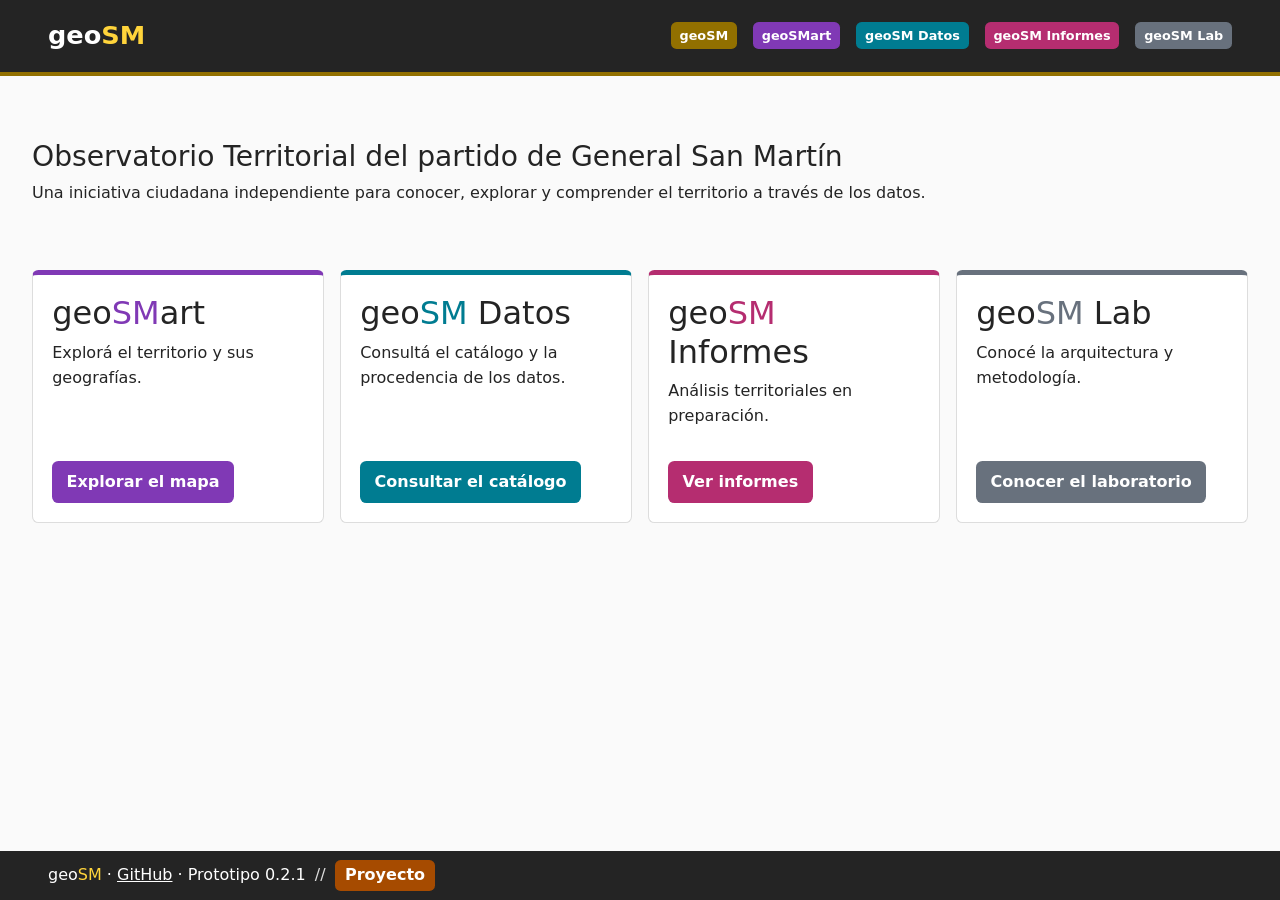
<file: site/index.html>
<!doctype html><html lang="es-AR"><head><meta charset="utf-8"><meta name="viewport" content="width=device-width, initial-scale=1"><title>Observatorio | geoSM</title><link rel="stylesheet" href="./assets/vendor/bootstrap/bootstrap.min.css"><link rel="stylesheet" href="./assets/style.css?v=0.1.5-fix1"><script defer src="./assets/layout.js?v=0.1.5-fix1"></script></head><body style="--accent:#927000"><div id="site-header"></div><main><section class="hero"><h1>Observatorio Territorial del partido de General San Martín</h1><p>Una iniciativa ciudadana independiente para conocer, explorar y comprender el territorio a través de los datos.</p></section><section class="products"><article class="product" style="--product:#8039B5"><h2>geo<span class="sm">SM</span>art</h2><p>Explorá el territorio y sus geografías.</p><a class="product-action" href="mapa/">Explorar el mapa</a></article><article class="product" style="--product:#007C91"><h2>geo<span class="sm">SM</span> Datos</h2><p>Consultá el catálogo y la procedencia de los datos.</p><a class="product-action" href="datos/">Consultar el catálogo</a></article><article class="product" style="--product:#B52D70"><h2>geo<span class="sm">SM</span> Informes</h2><p>Análisis territoriales en preparación.</p><a class="product-action" href="informes/">Ver informes</a></article><article class="product" style="--product:#68717D"><h2>geo<span class="sm">SM</span> Lab</h2><p>Conocé la arquitectura y metodología.</p><a class="product-action" href="lab/">Conocer el laboratorio</a></article></section></main><div id="site-footer"></div></body></html>
</file>
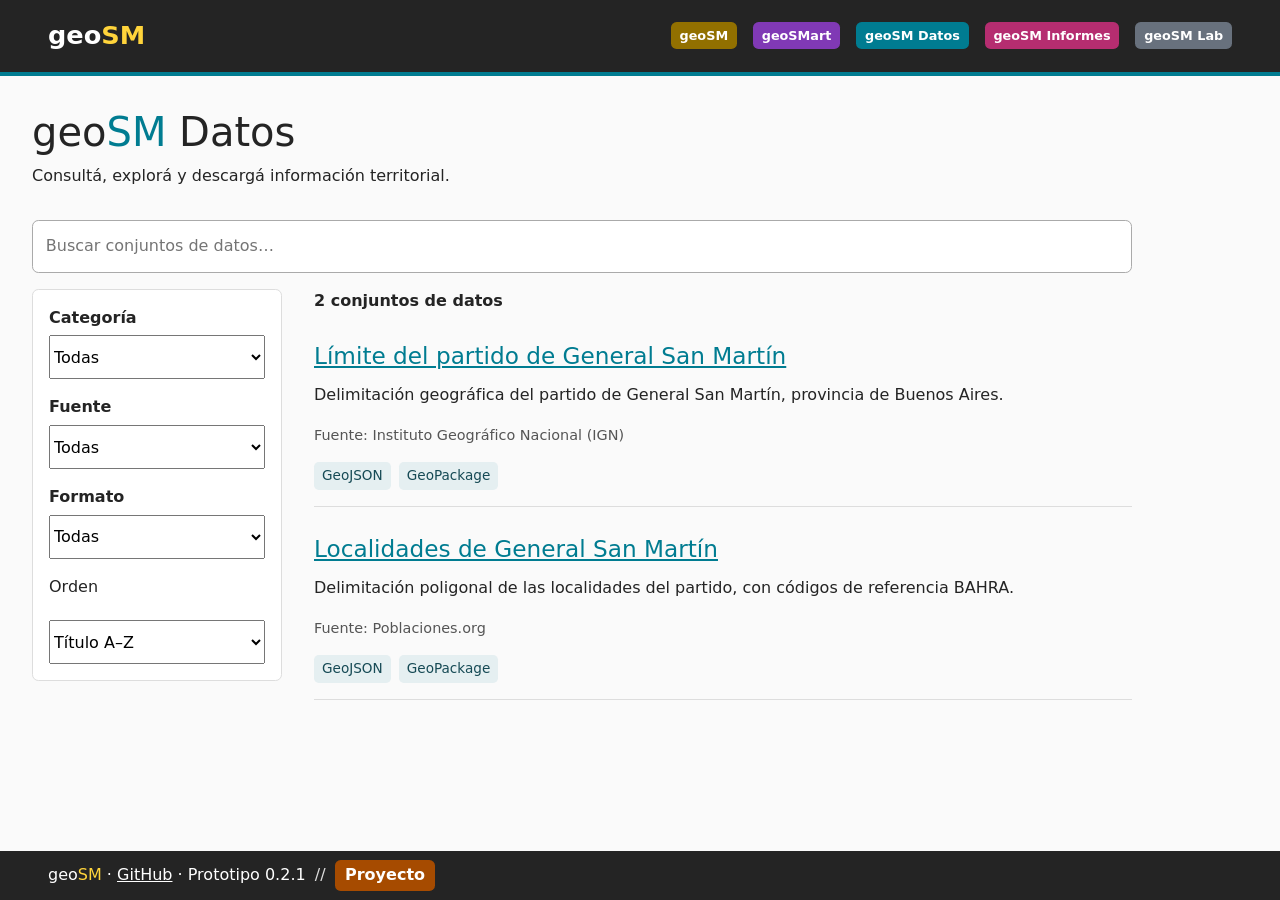
<file: site/datos/index.html>
<!doctype html><html lang="es-AR"><head><meta charset="utf-8"><meta name="viewport" content="width=device-width, initial-scale=1"><title>Datos | geoSM</title><link rel="stylesheet" href="../assets/vendor/bootstrap/bootstrap.min.css"><link rel="stylesheet" href="../assets/style.css?v=0.1.5-fix1"><script defer src="../assets/layout.js?v=0.1.5-fix1"></script><link rel="stylesheet" href="../assets/catalog.css?v=0.2.0"></head><body style="--accent:#007C91"><div id="site-header"></div><main><h1>geo<span>SM</span> Datos</h1><p>Consultá, explorá y descargá información territorial.</p><div id="catalog" aria-live="polite">Cargando catálogo…</div><script defer src="../assets/catalog.js?v=0.2.0"></script></main><div id="site-footer"></div></body></html>
</file>
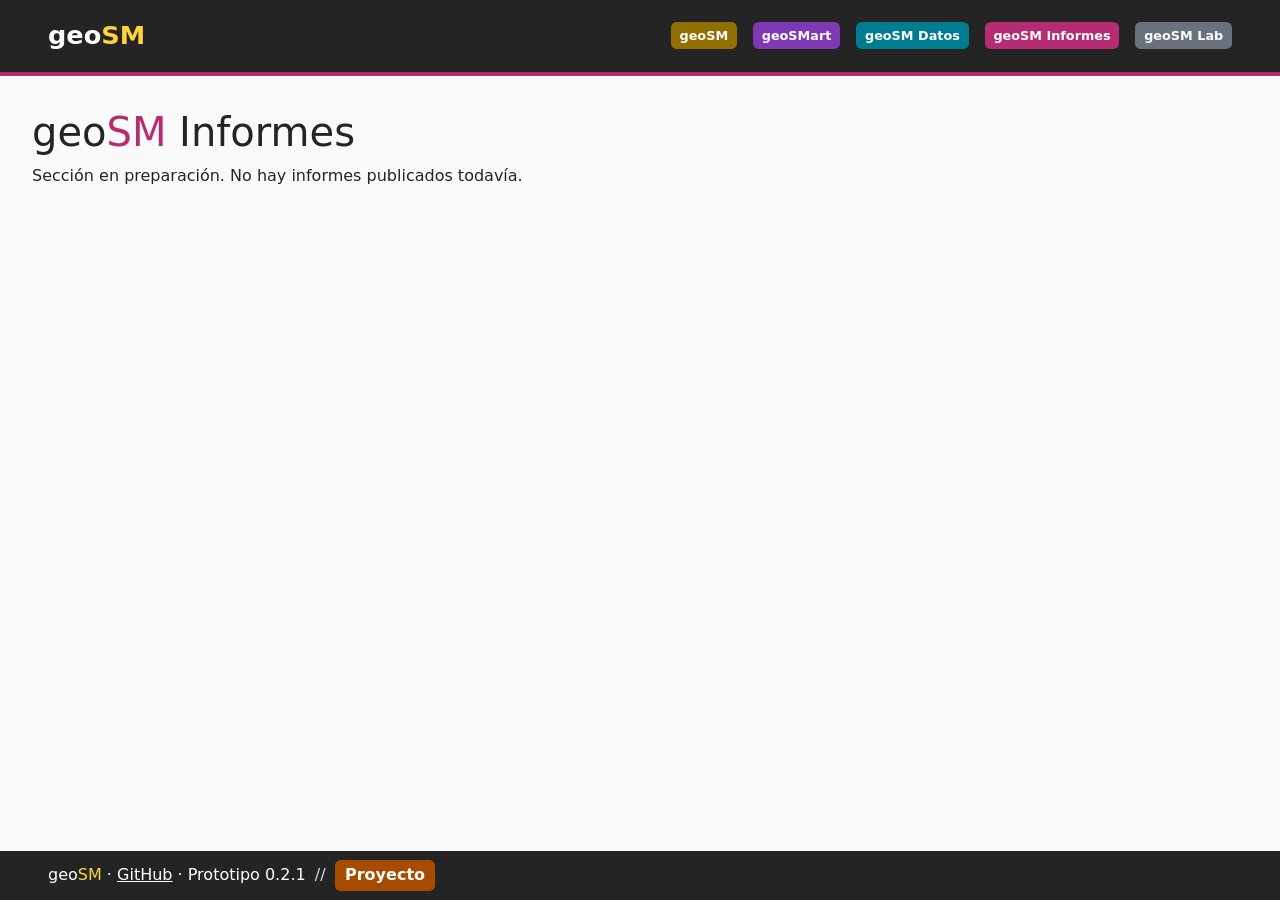
<file: site/informes/index.html>
<!doctype html><html lang="es-AR"><head><meta charset="utf-8"><meta name="viewport" content="width=device-width, initial-scale=1"><title>Informes | geoSM</title><link rel="stylesheet" href="../assets/vendor/bootstrap/bootstrap.min.css"><link rel="stylesheet" href="../assets/style.css?v=0.1.5-fix1"><script defer src="../assets/layout.js?v=0.1.5-fix1"></script></head><body style="--accent:#B52D70"><div id="site-header"></div><main><h1>geo<span>SM</span> Informes</h1><p>Sección en preparación. No hay informes publicados todavía.</p></main><div id="site-footer"></div></body></html>
</file>
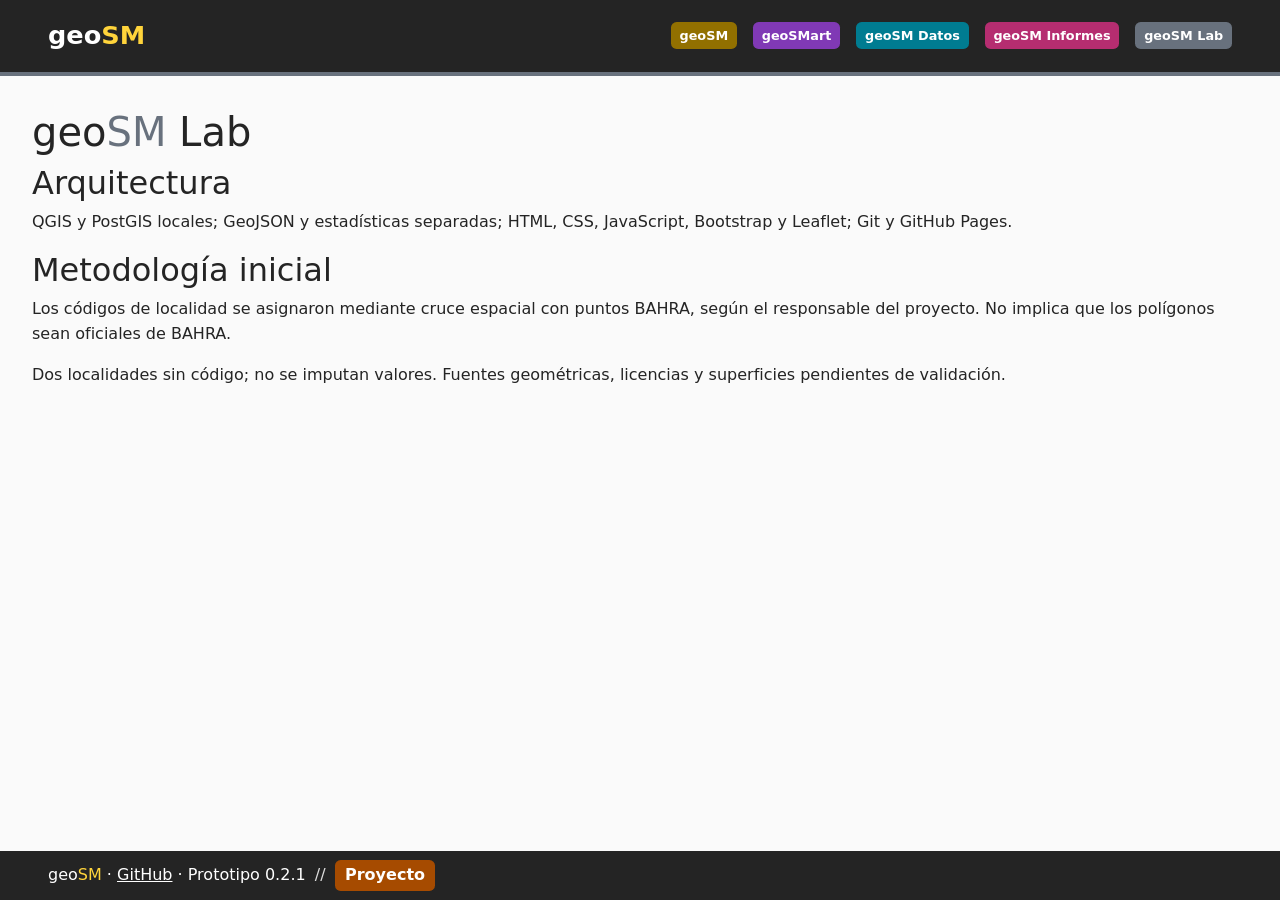
<file: site/lab/index.html>
<!doctype html><html lang="es-AR"><head><meta charset="utf-8"><meta name="viewport" content="width=device-width, initial-scale=1"><title>Lab | geoSM</title><link rel="stylesheet" href="../assets/vendor/bootstrap/bootstrap.min.css"><link rel="stylesheet" href="../assets/style.css?v=0.1.5-fix1"><script defer src="../assets/layout.js?v=0.1.5-fix1"></script></head><body style="--accent:#68717D"><div id="site-header"></div><main><h1>geo<span>SM</span> Lab</h1><h2>Arquitectura</h2><p>QGIS y PostGIS locales; GeoJSON y estadísticas separadas; HTML, CSS, JavaScript, Bootstrap y Leaflet; Git y GitHub Pages.</p><h2>Metodología inicial</h2><p>Los códigos de localidad se asignaron mediante cruce espacial con puntos BAHRA, según el responsable del proyecto. No implica que los polígonos sean oficiales de BAHRA.</p><p>Dos localidades sin código; no se imputan valores. Fuentes geométricas, licencias y superficies pendientes de validación.</p></main><div id="site-footer"></div></body></html>
</file>
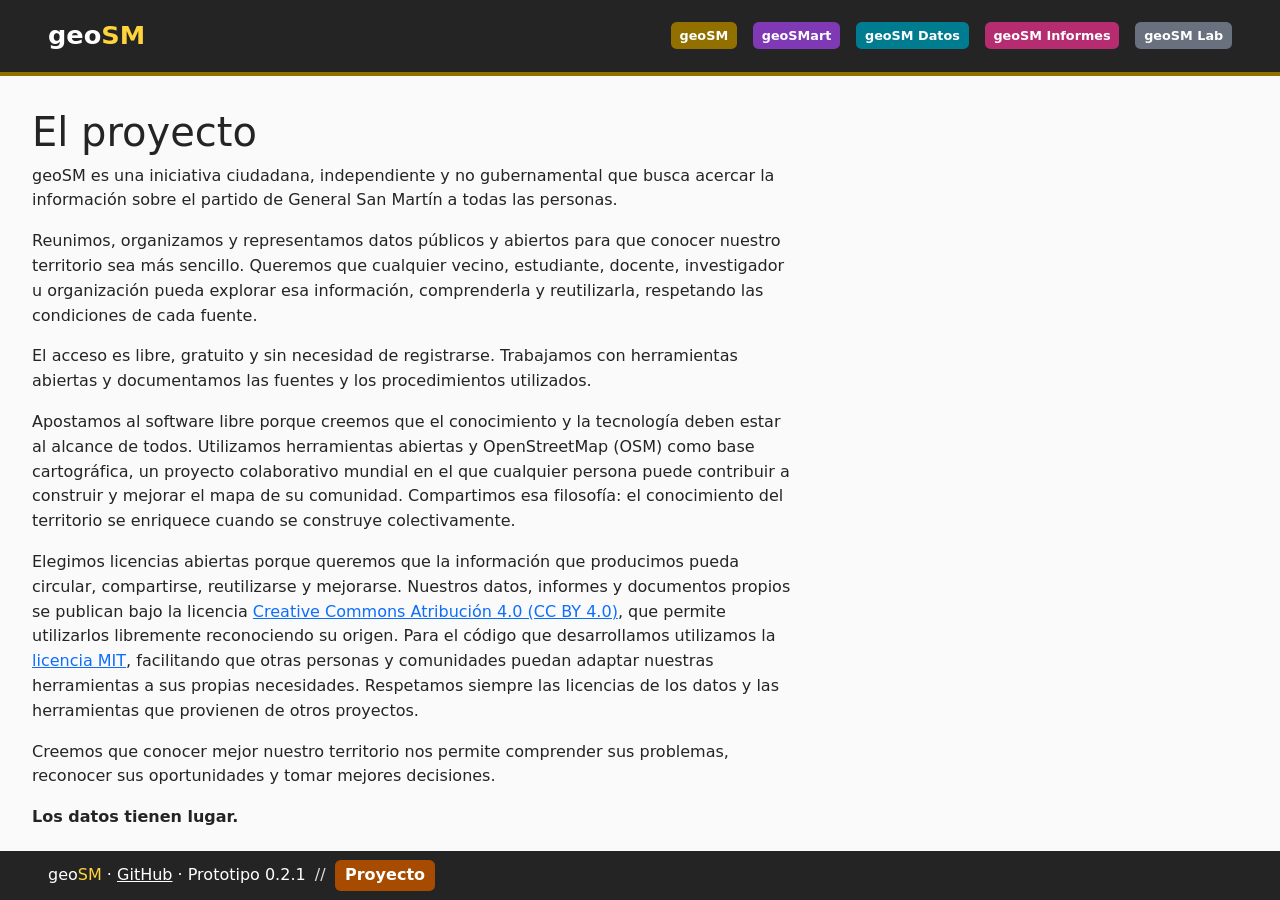
<file: site/proyecto/index.html>
<!doctype html><html lang="es-AR"><head><meta charset="utf-8"><meta name="viewport" content="width=device-width, initial-scale=1"><title>Proyecto | geoSM</title><link rel="stylesheet" href="../assets/vendor/bootstrap/bootstrap.min.css"><link rel="stylesheet" href="../assets/style.css?v=0.1.5-fix1"><script defer src="../assets/layout.js?v=0.1.5-fix1"></script></head><body style="--accent:#927000"><div id="site-header"></div><main><article class="project-copy"><h1>El proyecto</h1><p>geoSM es una iniciativa ciudadana, independiente y no gubernamental que busca acercar la información sobre el partido de General San Martín a todas las personas.</p><p>Reunimos, organizamos y representamos datos públicos y abiertos para que conocer nuestro territorio sea más sencillo. Queremos que cualquier vecino, estudiante, docente, investigador u organización pueda explorar esa información, comprenderla y reutilizarla, respetando las condiciones de cada fuente.</p><p>El acceso es libre, gratuito y sin necesidad de registrarse. Trabajamos con herramientas abiertas y documentamos las fuentes y los procedimientos utilizados.</p><p>Apostamos al software libre porque creemos que el conocimiento y la tecnología deben estar al alcance de todos. Utilizamos herramientas abiertas y OpenStreetMap (OSM) como base cartográfica, un proyecto colaborativo mundial en el que cualquier persona puede contribuir a construir y mejorar el mapa de su comunidad. Compartimos esa filosofía: el conocimiento del territorio se enriquece cuando se construye colectivamente.</p><p>Elegimos licencias abiertas porque queremos que la información que producimos pueda circular, compartirse, reutilizarse y mejorarse. Nuestros datos, informes y documentos propios se publican bajo la licencia <a href="https://creativecommons.org/licenses/by/4.0/deed.es">Creative Commons Atribución 4.0 (CC BY 4.0)</a>, que permite utilizarlos libremente reconociendo su origen. Para el código que desarrollamos utilizamos la <a href="https://opensource.org/license/mit">licencia MIT</a>, facilitando que otras personas y comunidades puedan adaptar nuestras herramientas a sus propias necesidades. Respetamos siempre las licencias de los datos y las herramientas que provienen de otros proyectos.</p><p>Creemos que conocer mejor nuestro territorio nos permite comprender sus problemas, reconocer sus oportunidades y tomar mejores decisiones.</p><p><strong>Los datos tienen lugar.</strong></p></article></main><div id="site-footer"></div></body></html>
</file>
<file: site/assets/style.css>
*{box-sizing:border-box}body{margin:0;font:16px/1.55 system-ui,sans-serif;color:#242424;background:#fafafa}header,footer{padding:1rem clamp(1rem,4vw,3rem);background:#242424;color:#fff}header{display:flex;align-items:center;justify-content:space-between;gap:1rem;flex-wrap:wrap;border-bottom:4px solid var(--accent)}header a,footer a{color:white}nav{display:flex;gap:1rem;flex-wrap:wrap}nav a[aria-current]{text-decoration:underline;text-underline-offset:5px}.brand{font-size:1.6rem;font-weight:750;text-decoration:none}.brand span{color:#ffd43b}main{max-width:1400px;margin:auto;padding:clamp(1rem,3vw,2rem)}h1 span,.wordmark span{color:var(--accent)}.hero{padding:2rem 0 3rem;max-width:850px}.wordmark{font-size:clamp(4rem,12vw,8rem);line-height:1;margin:.3em 0}.eyebrow{letter-spacing:.1em;font-size:.85rem}.action,button{display:inline-block;background:var(--accent);color:white;padding:.65rem 1rem;border:0;border-radius:.35rem;text-decoration:none;cursor:pointer}.products{display:grid;grid-template-columns:repeat(auto-fit,minmax(min(100%,250px),1fr));gap:1rem}.product{display:block;background:white;border:1px solid #ddd;border-top:5px solid var(--product);padding:1.2rem;color:inherit;text-decoration:none;border-radius:.4rem}.product h2{color:var(--product)}.viewer{display:grid;grid-template-columns:minmax(240px,300px) 1fr;gap:1rem}.viewer aside{background:white;padding:1rem;border:1px solid #ddd;border-radius:.4rem}#map{height:65vh;min-height:350px;background:#e7e7e7}.layer{padding:.6rem 0;border-bottom:1px solid #ddd}.layer input[type=range]{width:100%}select{width:100%;min-height:44px}summary{cursor:pointer;font-weight:bold}button,input,label{min-height:32px}a:focus-visible,button:focus-visible,input:focus-visible,select:focus-visible{outline:3px solid #007c91;outline-offset:3px}.notice{color:#555}dt{font-weight:bold}dd{margin:0 0 .5rem}footer{margin-top:2rem}@media(max-width:700px){.viewer{display:flex;flex-direction:column}#map{order:-1;height:55dvh;min-height:280px}nav{gap:.7rem;font-size:.9rem}main{padding:1rem}.hero{padding:1rem 0}}

/* Identidad y navegación compartida */
.product h2{color:inherit}.product h2 .sm{color:var(--product)}footer .sm{color:#FFD43B}nav ul{display:flex;flex-wrap:wrap;gap:.5rem 1rem;list-style:none;padding:0;margin:0}nav li{display:flex;align-items:center;gap:.4rem}nav li::before{content:"";width:.6rem;height:.6rem;border-radius:50%;background:var(--nav-color);flex:none}nav .sm{color:var(--nav-color)}nav a{text-decoration:none}nav a:hover{text-decoration:underline} .viewer>*{min-width:0}.feature-popup h2{font-size:1.05rem;line-height:1.3}.feature-popup dl{margin:0}.feature-popup dd{overflow-wrap:anywhere}.feature-popup{max-height: min(240px,40vh);overflow:auto}.leaflet-popup-close-button{min-height:24px} @media(max-width:700px){nav ul{gap:.3rem .8rem}nav a{display:inline-block;line-height:36px;min-height:36px}nav a .sm{display:inline}#map{width:100%}}

/* Marco persistente: solo el contenido central se desplaza. */
body{height:100vh;height:100dvh;display:flex;flex-direction:column;overflow:hidden}#site-header,#site-footer{flex:none;z-index:1001}body>main{flex:1 1 auto;min-height:0;overflow:auto;width:100%;margin:0 auto}footer{margin:0;padding:.55rem clamp(1rem,4vw,3rem)}nav li::before{display:none}nav a{border:1px solid var(--nav-color);border-radius:.45rem;padding:.25rem .6rem;background:#242424;line-height:1.5}nav a[aria-current]{background:#414141;text-decoration:none;box-shadow:inset 0 -2px var(--nav-color)}.layer-heading{display:flex;align-items:center;gap:.4rem}.layer-heading label{flex:1;display:flex;align-items:center}.layer-heading button{padding:.2rem .55rem;background:#eee;color:#242424;min-width:36px}.layer-heading button:disabled{opacity:.35;cursor:default}.layer-heading input{flex:none}#map{isolation:isolate}@media(max-width:700px){header{padding:.45rem 1rem;gap:.35rem}nav ul{gap:.3rem}nav a{min-height:32px;line-height:1.5}footer{font-size:.75rem} .brand{font-size:1.3rem}}

/* 0.1.4: badges como enlaces de navegación. */
nav li{gap:0}nav a.section-badge{display:inline-block;background:var(--nav-color);color:#fff;font-weight:600;font-size:.8rem;padding:.25rem .55rem;border:0;border-radius:.35rem;white-space:nowrap;text-decoration:none;line-height:1.5}nav a.section-badge:focus-visible{outline:2px solid #fff;outline-offset:4px}

/* 0.1.5: navegación estable y botones de producto. */
nav a.section-badge,nav a.section-badge:hover,nav a.section-badge:active,nav a.section-badge:visited,nav a.section-badge[aria-current]{background:var(--nav-color);color:#fff;text-decoration:none;box-shadow:none;transform:none}header a.brand:hover,header a.brand:active{color:#fff;text-decoration:none}.product{display:flex;flex-direction:column;align-items:flex-start}.product-action{display:inline-block;margin-top:auto;padding:.55rem .85rem;background:var(--product);color:#fff;border-radius:.35rem;text-decoration:none;font-weight:600}.product-action:hover,.product-action:active,.product-action:visited{color:#fff;text-decoration:none}.project-copy{max-width:760px}.hero h1{font-size:clamp(1.8rem,4vw,2.8rem)}


/* 0.1.5 fix 1: portada, enlaces de fichas, footer y accesibilidad. */
.hero{max-width:none;width:100%}
.hero h1{max-width:none;font-size:clamp(1.65rem,2.2vw,2.35rem);line-height:1.2;overflow-wrap:normal}
.product{min-width:0;align-items:stretch}
.product p{flex:1}
/* Mayor especificidad que las reglas genéricas de Bootstrap y del sitio. */
.products .product a.product-action,
.products .product a.product-action:link,
.products .product a.product-action:visited,
.products .product a.product-action:hover,
.products .product a.product-action:active{
  display:inline-block;align-self:flex-start;margin-top:1rem;
  background:var(--product);color:#fff;text-decoration:none;
  border-radius:.4rem;padding:.55rem .9rem;font-weight:600;
}
footer .project-badge,
footer .project-badge:link,
footer .project-badge:visited,
footer .project-badge:hover,
footer .project-badge:active{
  display:inline-block;background:#A64B00;color:#fff;
  text-decoration:none;border-radius:.35rem;padding:.2rem .65rem;
  font-weight:650;white-space:nowrap;
}
footer .footer-divider{color:#ddd;margin-inline:.25rem}
footer .project-badge:focus-visible{outline:3px solid #fff;outline-offset:3px}
@media(max-width:750px){
  .hero h1{font-size:clamp(1.45rem,5vw,2rem);line-height:1.23}
}
</file>
<file: site/assets/catalog.css>
#catalog{max-width:1100px}#catalog h2{font-size:1.45rem;margin:.8rem 0}#catalog h3{font-size:1.2rem;margin:1.5rem 0 .7rem}.catalog-search{width:100%;padding:.8rem;border:1px solid #aaa;border-radius:.4rem;margin:1rem 0}.catalog-grid{display:grid;grid-template-columns:minmax(190px,250px) 1fr;gap:2rem}.catalog-filters{background:#fff;border:1px solid #ddd;padding:1rem;border-radius:.4rem;align-self:start}.catalog-filters label{display:block;font-weight:600;margin-bottom:1rem}.catalog-filters select{font-weight:400;margin-top:.3rem}.catalog-item{border-bottom:1px solid #ddd;padding:1rem 0}.catalog-item a,#catalog>a:not(.catalog-button){color:#007c91}.catalog-muted{color:#555;font-size:.9rem}.catalog-tags{display:flex;gap:.5rem;flex-wrap:wrap}.catalog-tag{background:#e5eff1;color:#164a55;padding:.2rem .5rem;border-radius:.3rem;font-size:.85rem}.resource-row{display:flex;align-items:center;justify-content:space-between;gap:1rem;flex-wrap:wrap;background:white;border:1px solid #ddd;padding:1rem;margin:.5rem 0;border-radius:.4rem}.catalog-button,.catalog-button:hover,.catalog-button:visited{display:inline-block;background:#007c91;color:white;text-decoration:none;padding:.55rem .85rem;border-radius:.35rem}.map-button,.map-button:hover,.map-button:visited{background:#8039b5;margin-top:1rem}.catalog-meta{display:grid;grid-template-columns:minmax(130px,220px) 1fr;gap:.5rem;background:white;padding:1rem;border:1px solid #ddd}.catalog-dictionary{width:100%;background:white}.catalog-dictionary td,.catalog-dictionary th{padding:.6rem;border-bottom:1px solid #ddd;text-align:left;overflow-wrap:anywhere}@media(max-width:650px){.catalog-grid,.catalog-meta{grid-template-columns:1fr;gap:.5rem}}
</file>
